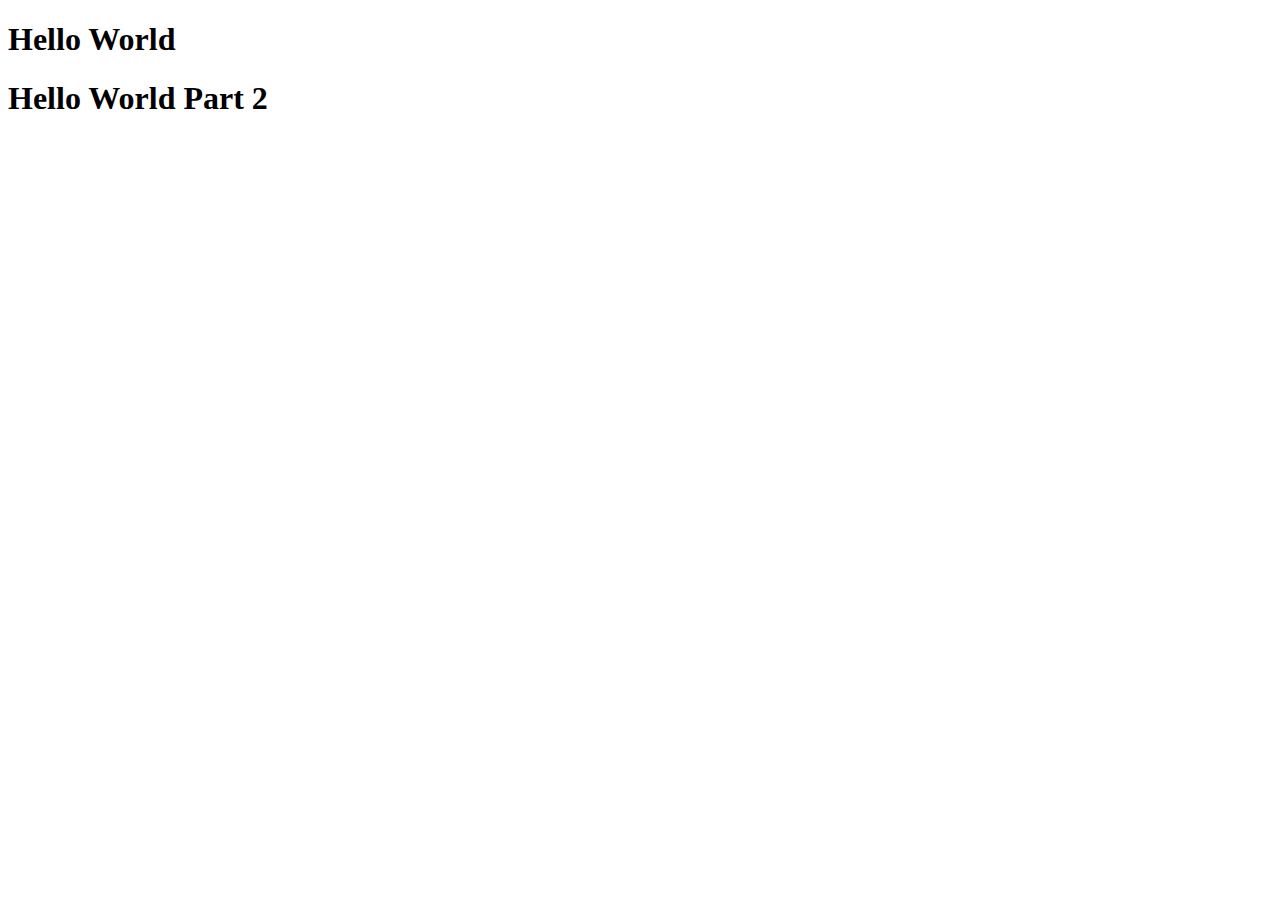
<file: 00-Test/index.html>
<!DOCTYPE html>
<html lang="en">
  <head>
    <meta charset="UTF-8" />
    <meta name="viewport" content="width=device-width, initial-scale=1.0" />
    <title>First Test</title>
  </head>
  <body>
    <h1>Hello World</h1>
    <h1>Hello World Part 2</h1>
  </body>
</html>
</file>
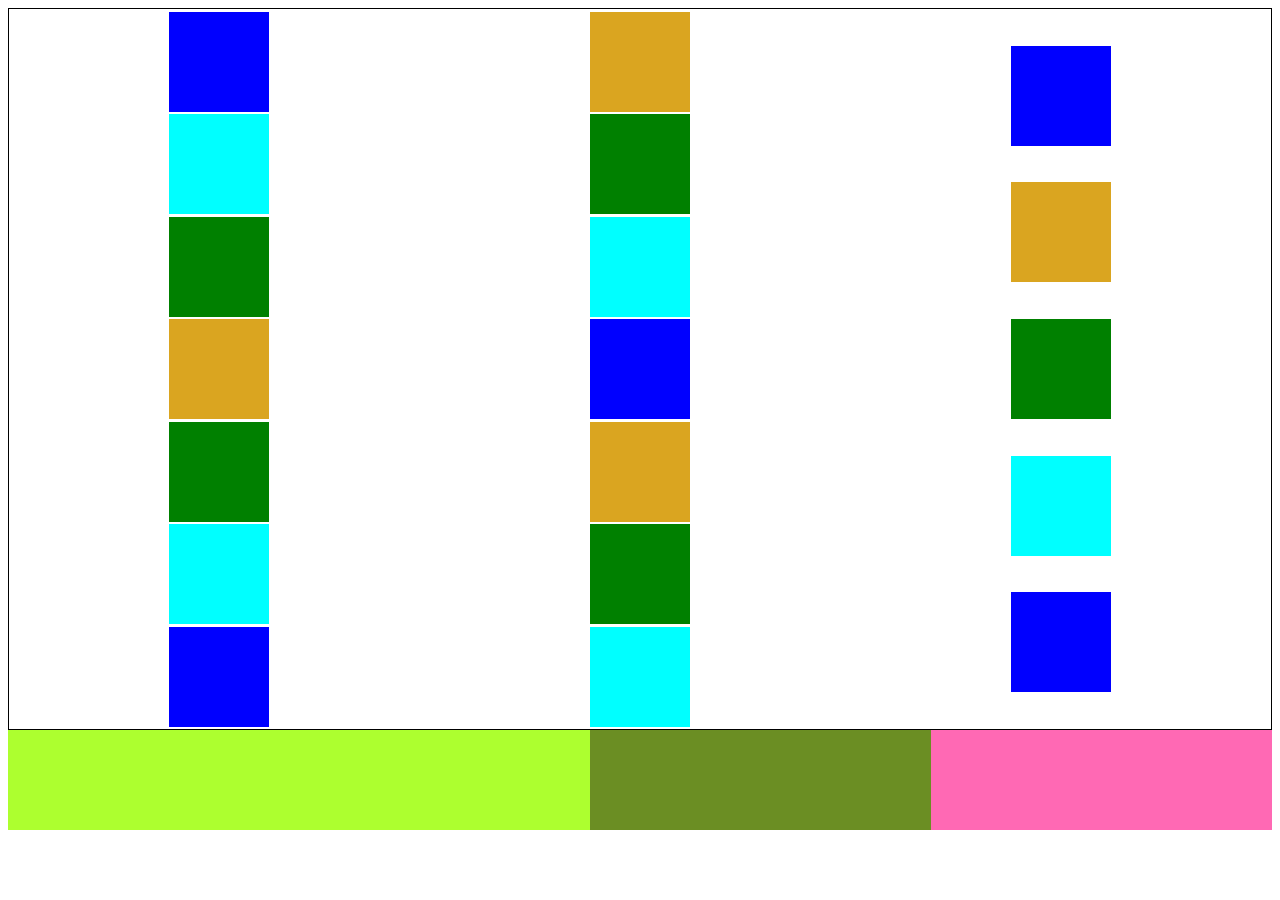
<file: 01-Flexbox/index.html>
<!DOCTYPE html>
<html lang="en">
  <head>
    <meta charset="UTF-8" />
    <meta http-equiv="X-UA-Compatible" content="IE=edge" />
    <meta name="viewport" content="width=device-width, initial-scale=1.0" />
    <link rel="stylesheet" href="style.css" />
    <title>Flexbox Test</title>
  </head>
  <body>
    <div class="parent1">
      <div class="box1"></div>
      <div class="box2"></div>
      <div class="box3"></div>
      <div class="box4"></div>
      <div class="box3"></div>
      <div class="box2"></div>
      <div class="box1"></div>
      <div class="box4"></div>
      <div class="box3"></div>
      <div class="box2"></div>
      <div class="box1"></div>
      <div class="box4"></div>
      <div class="box3"></div>
      <div class="box2"></div>
      <div class="box1"></div>
      <div class="box4"></div>
      <div class="box3"></div>
      <div class="box2"></div>
      <div class="box1"></div>
    </div>

    <div class="parent2">
      <div class="box10"></div>
      <div class="box20"></div>
      <div class="box30"></div>
    </div>
  </body>
</html>
</file>
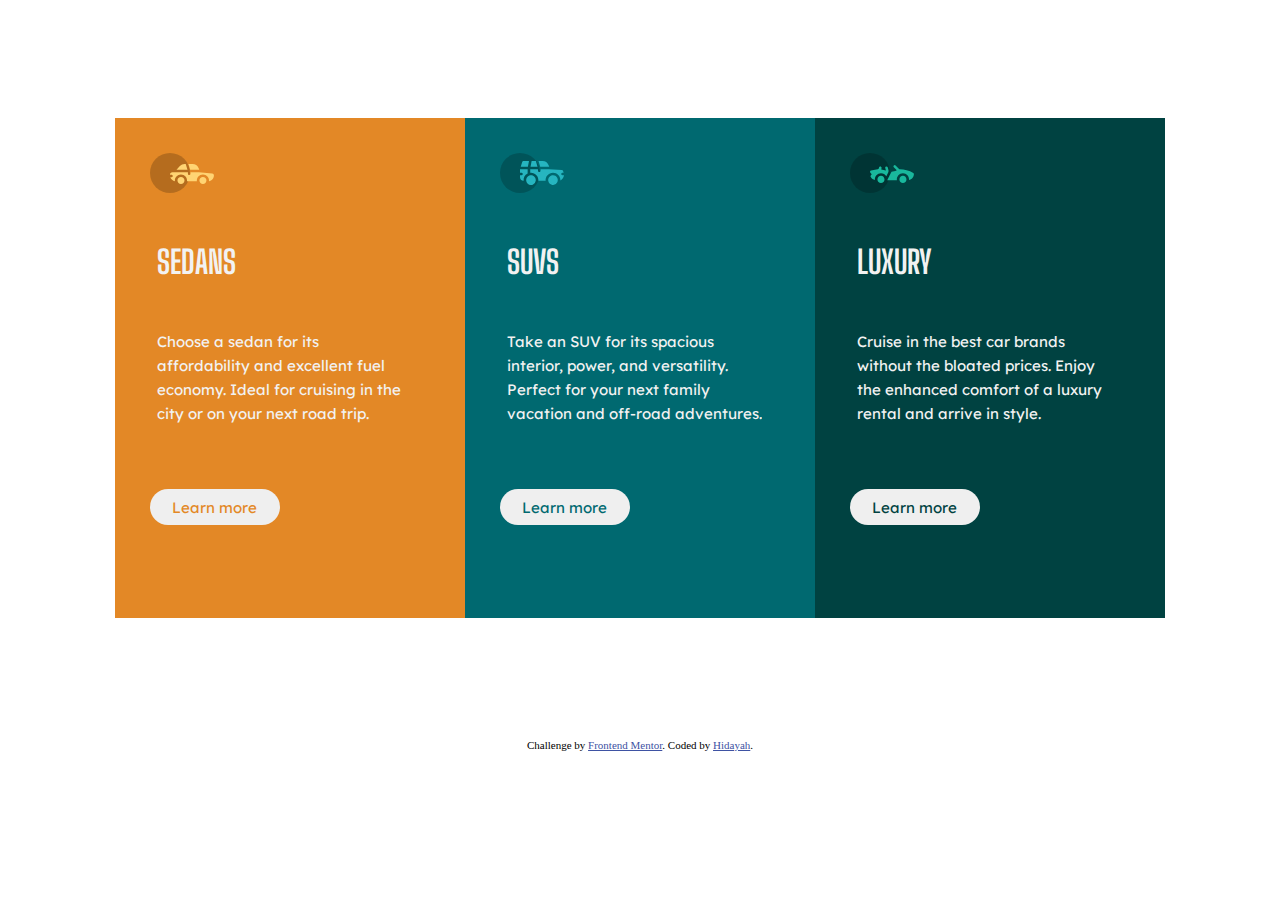
<file: 3-column-card/index.html>
<!DOCTYPE html>
<html lang="en">
  <head>
    <meta charset="UTF-8" />
    <meta name="viewport" content="width=device-width, initial-scale=1.0" />
    <!-- displays site properly based on user's device -->

    <link
      rel="icon"
      type="image/png"
      sizes="32x32"
      href="./images/favicon-32x32.png"
    />
    <link rel="preconnect" href="https://fonts.gstatic.com" />
    <link
      href="https://fonts.googleapis.com/css2?family=Big+Shoulders+Display:wght@700&family=Lexend+Deca&display=swap"
      rel="stylesheet"
    />
    <link rel="stylesheet" href="style.css" />
    <title>Frontend Mentor | 3-column preview card component</title>
  </head>
  <body>
    <div class="card">
      <div class="sedans">
        <div class="icons">
          <img src="images/icon-sedans.svg" />
        </div>
        <h1 class="header">SEDANS</h1>
        <div class="card-body">
          Choose a sedan for its affordability and excellent fuel economy. Ideal
          for cruising in the city or on your next road trip.
        </div>
        <div class="btn">
          <button class="more button" style="color: hsl(31, 77%, 52%)">
            Learn more
          </button>
        </div>
      </div>
      <div class="suvs">
        <div class="icons">
          <img src="images/icon-suvs.svg" />
        </div>
        <h1 class="header">SUVS</h1>
        <div class="card-body">
          Take an SUV for its spacious interior, power, and versatility. Perfect
          for your next family vacation and off-road adventures.
        </div>
        <div class="btn">
          <button class="more" style="color: hsl(184, 100%, 22%)">
            Learn more
          </button>
        </div>
      </div>
      <div class="luxury">
        <div class="icons">
          <img src="images/icon-luxury.svg" />
        </div>
        <h1 class="header">LUXURY</h1>
        <div class="card-body">
          Cruise in the best car brands without the bloated prices. Enjoy the
          enhanced comfort of a luxury rental and arrive in style.
        </div>
        <div class="btn">
          <button class="more" style="color: hsl(179, 100%, 13%)">
            Learn more
          </button>
        </div>
      </div>
    </div>
    <div class="footer">
      <p class="attribution">
        Challenge by
        <a href="https://www.frontendmentor.io?ref=challenge" target="_blank"
          >Frontend Mentor</a
        >. Coded by <a href="#">Hidayah</a>.
      </p>
    </div>
  </body>
</html>
</file>
<file: 01-Flexbox/style.css>
.parent1 {
  display: flex;
  border: 1px solid black;
  height: 80vh;
  flex-direction: column;
  justify-content: space-evenly;
  align-items: center;
  flex-wrap: wrap;
  align-content: space-around;
}

.box1 {
  background-color: blue;
  width: 100px;
  height: 100px;
}

.box2 {
  background-color: aqua;
  width: 100px;
  height: 100px;
}

.box3 {
  background-color: green;
  width: 100px;
  height: 100px;
}

.box4 {
  background-color: goldenrod;
  width: 100px;
  height: 100px;
}

.parent2 {
  display: flex;
}

.box10 {
  width: 100px;
  height: 100px;
  background-color: greenyellow;
  flex-grow: 2;
}

.box20 {
  width: 100px;
  height: 100px;
  background-color: olivedrab;
  flex-grow: 1;
}

.box30 {
  width: 100px;
  height: 100px;
  background-color: hotpink;
  flex-grow: 1;
}
</file>
<file: 3-column-card/style.css>
.card {
  position: relative;
  display: flex;
  justify-content: center;
  height: 80vh;
  align-items: center;
  flex-wrap: wrap;
}

.sedans {
  width: 350px;
  height: 500px;
  background-color: hsl(31, 77%, 52%);
}

.suvs {
  width: 350px;
  height: 500px;
  background-color: hsl(184, 100%, 22%);
}

.luxury {
  width: 350px;
  height: 500px;
  background-color: hsl(179, 100%, 13%);
}

.icons {
  padding: 10% 10% 7% 10%;
}

.header {
  font-family: "Big Shoulders Display", cursive;
  color: hsl(0, 0%, 95%);
  /* font-size: 18px; */
  padding: 0 12% 8% 12%;
}

.card-body {
  color: hsl(0, 0%, 95%);
  padding: 0 15% 8% 12%;
  line-height: 1.6;
}

.card-body,
.more {
  font-family: "Lexend Deca", sans-serif;
  font-size: 15px;
}

.more {
  padding: 3% 8%;
}

.btn {
  padding: 10%;
}

button {
  border-style: none;
  border-radius: 2rem;
}

button:hover {
  background-color: rgba(165, 155, 155, 0.8);
  color: white;
}

.attribution {
  text-align: center;
  font-size: 11px;
  /* border: 1px solid black; */
}

.attribution a {
  color: hsl(228, 45%, 44%);
}
</file>
